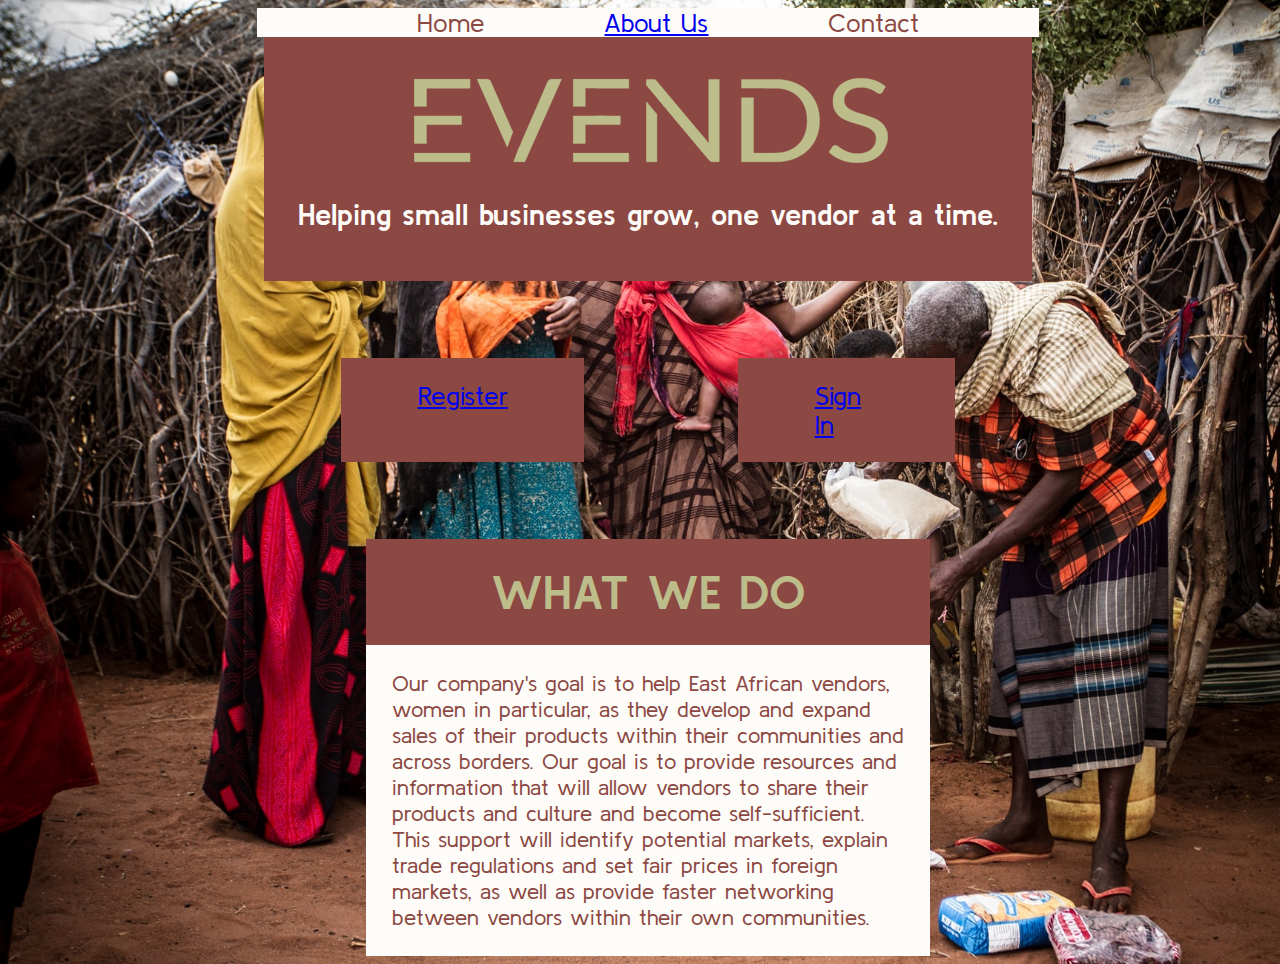
<file: index.html>
<!DOCTYPE html>
<head>

    <meta name="viewport" content="width=device-width, initial-scale=1.0">
    <link href="css/index.css" rel="stylesheet">
    <link href="https://fonts.googleapis.com/css?family=Kulim+Park&display=swap" rel="stylesheet"> 
    <title>Evends</title>
</head>
<section class="nav">
    <ul>
        <li>Home</li>
        <li><a href="/about-us/about.html">About Us</a></li>
        <li>Contact</li>
    </ul>
</section>
<section class="header">
    <div class="logo">
    <img src = "/images/evends.png">
    <br>
    </div>
    <div class="tagline">
    <h2>Helping small businesses grow, one vendor at a time.</h2>
    </div>
    
</section>
<body>
<section class= "buttons">
<div class="register"><a href="https://evends.herokuapp.com/">Register</a></div>
<div class="signin"><a href="https://evends.herokuapp.com/">Sign In</a></div>
</section>
<section class="about">
    <h3>WHAT WE DO</h3>
    <p>Our company's goal is to help East African vendors, women in particular, as they develop and expand sales of their products within their communities and across borders. Our goal is to provide resources and information that will allow vendors to share their products and culture and become self-sufficient. This support will identify potential markets, explain trade regulations and set fair prices in foreign markets, as well as provide faster networking between vendors within their own communities.</p>
</section>
</body>
</file>
<file: css/index.css>
@font-face {
  font-family: 'Kulim Park';
  font-style: normal;
  font-weight: 400;
  font-display: swap;
  src: local('Kulim Park Regular'), local('KulimPark-Regular'), url(https://fonts.gstatic.com/s/kulimpark/v1/fdN79secq3hflz1Uu3IwhFks4Q.ttf) format('truetype');
}
body {
  display: flex;
  background-image: url("/images/sauti.png");
  width: 100%;
  background-size: cover;
  justify-content: center;
  flex-direction: column;
}
.nav ul {
  display: flex;
  flex-direction: row;
  margin: 0 auto;
  font-size: 1.6em;
  font-family: 'Kulim Park', sans-serif;
  background-color: #fefcf8;
  color: #8c4843;
  list-style-type: none;
  width: 58%;
  justify-content: space-evenly;
}
.header {
  background-color: #8c4843;
  display: flex;
  flex-direction: column;
  margin: 0 auto;
  width: 60%;
  padding-top: 2%;
  padding-bottom: 2%;
}
.header .logo {
  display: flex;
  justify-content: center;
  width: 100%;
}
.header h2 {
  display: flex;
  color: #fefcf8;
  justify-content: center;
  font-family: 'Kulim Park', sans-serif;
  font-size: 1.8em;
}
.buttons {
  display: flex;
  width: 60%;
  margin: 0 auto;
  font-size: 1.6em;
  color: #fefcf8;
  font-family: 'Kulim Park', sans-serif;
}
.buttons .register {
  margin: 10%;
  padding: 3% 10%;
  background-color: #8c4843;
}
.buttons .signin {
  margin: 10%;
  padding: 3% 10%;
  background-color: #8c4843;
}
.about h3 {
  background-color: #8c4843;
  font-family: 'Kulim Park', sans-serif;
  width: 40%;
  margin: 0 auto;
  padding: 2%;
  color: #BCBD8B;
  font-size: 3em;
  text-align: center;
}
.about p {
  display: flex;
  margin: 0 auto;
  width: 40%;
  padding: 2%;
  background-color: #fefcf8;
  color: #8c4843;
  font-family: 'Kulim Park', sans-serif;
  font-size: 1.4em;
}
@media screen and (max-width: 500px) {
  .nav {
    width: 100%;
  }
  h2 {
    display: none;
    width: 100%;
  }
  ul {
    display: flex;
    flex-direction: column;
    width: 100%;
  }
}
</file>
